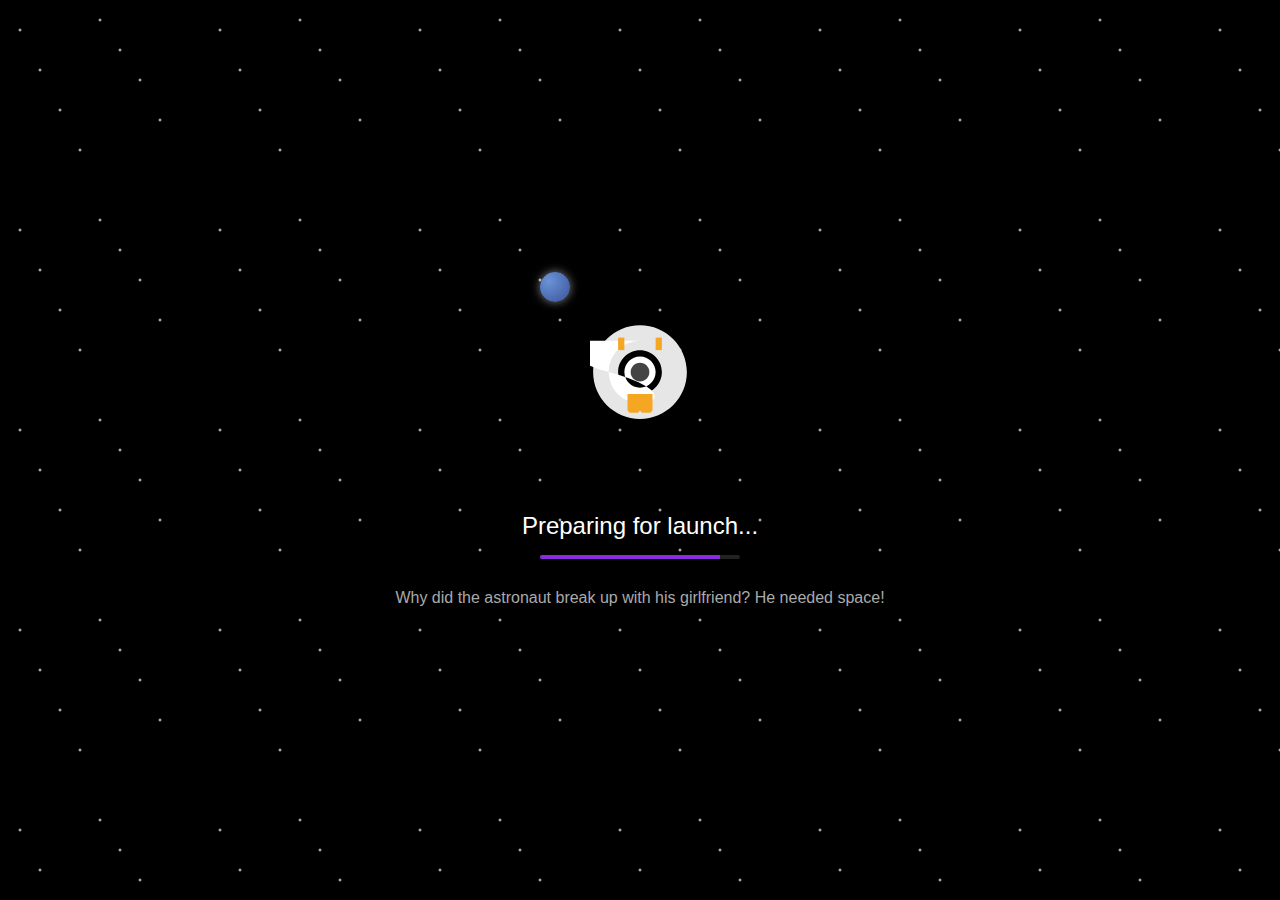
<file: index.html>
<!DOCTYPE html>
<html lang="en">
<head>
  <meta charset="UTF-8">
  <meta name="viewport" content="width=device-width, initial-scale=1.0, maximum-scale=1.0, user-scalable=no">
  <title>Shyam's Portfolio</title>
  <style>
    /* Reset and ensure full viewport coverage */
    * {
      box-sizing: border-box;
      margin: 0;
      padding: 0;
    }
    
    html, body {
      height: 100%;
      width: 100%;
      margin: 0;
      padding: 0;
      overflow: hidden; /* Prevent scrollbars */
      position: fixed; /* Fix position to prevent mobile browser UI from affecting layout */
      top: 0;
      left: 0;
      right: 0;
      bottom: 0;
    }

    /* The iframe container takes up the full viewport */
    .figma-embed-container {
      position: absolute;
      top: 0;
      left: 0;
      width: 100%;
      height: 100%;
      overflow: hidden;
    }

    /* The iframe itself fills the container completely */
    .figma-embed-container iframe {
      position: absolute;
      top: 0;
      left: 0;
      width: 100%;
      height: 100%;
      border: 0;
    }
    
    /* Fix for iOS Safari viewport height issues */
    @supports (-webkit-touch-callout: none) {
      html, body {
        height: -webkit-fill-available;
      }
      .figma-embed-container {
        height: -webkit-fill-available;
      }
    }
    
    /* Loading screen styles */
    .loading-screen {
      position: fixed;
      top: 0;
      left: 0;
      width: 100%;
      height: 100%;
      background-color: #000;
      display: flex;
      flex-direction: column;
      justify-content: center;
      align-items: center;
      z-index: 1000;
      transition: opacity 0.5s ease-out;
    }
    
    .astronaut-container {
      position: relative;
      width: 200px;
      height: 200px;
      margin-bottom: 20px;
    }
    
    .astronaut {
      position: absolute;
      width: 100px;
      height: 100px;
      background-image: url("data:image/svg+xml,%3Csvg xmlns='http://www.w3.org/2000/svg' viewBox='0 0 64 64'%3E%3Cpath fill='%23E6E6E6' d='M32 2C15.432 2 2 15.432 2 32s13.432 30 30 30s30-13.432 30-30S48.568 2 32 2zm0 44c-7.732 0-14-6.268-14-14s6.268-14 14-14s14 6.268 14 14s-6.268 14-14 14z'/%3E%3Cpath fill='%23FFFFFF' d='M32 12c-11.046 0-20 8.954-20 20s8.954 20 20 20s20-8.954-20-20s-8.954-20-20-20zm0 30c-5.514 0-10-4.486-10-10s4.486-10 10-10s10 4.486 10 10s-4.486 10-10 10z'/%3E%3Cpath fill='%23444444' d='M38 32c0 3.314-2.686 6-6 6s-6-2.686-6-6s2.686-6 6-6s6 2.686 6 6z'/%3E%3Cpath fill='%23F5A623' d='M42 10h4v8h-4z'/%3E%3Cpath fill='%23F5A623' d='M18 10h4v8h-4z'/%3E%3Cpath fill='%23F5A623' d='M32 46v10c0 1.1-.9 2-2 2h-4c-1.1 0-2-.9-2-2v-10h8z'/%3E%3Cpath fill='%23F5A623' d='M40 46v10c0 1.1-.9 2-2 2h-4c-1.1 0-2-.9-2-2v-10h8z'/%3E%3C/svg%3E");
      background-size: contain;
      background-repeat: no-repeat;
      top: 50%;
      left: 50%;
      transform: translate(-50%, -50%);
      animation: float 3s ease-in-out infinite;
    }
    
    .planet {
      position: absolute;
      width: 30px;
      height: 30px;
      border-radius: 50%;
      background: radial-gradient(circle at 30% 30%, #6b93d6, #3a539b);
      box-shadow: 0 0 10px rgba(255, 255, 255, 0.5);
      animation: orbit 8s linear infinite;
    }
    
    .stars {
      position: absolute;
      width: 100%;
      height: 100%;
      background-image: 
        radial-gradient(2px 2px at 20px 30px, #fff, rgba(0,0,0,0)),
        radial-gradient(2px 2px at 40px 70px, #fff, rgba(0,0,0,0)),
        radial-gradient(2px 2px at 60px 110px, #fff, rgba(0,0,0,0)),
        radial-gradient(2px 2px at 80px 150px, #fff, rgba(0,0,0,0)),
        radial-gradient(2px 2px at 100px 20px, #fff, rgba(0,0,0,0)),
        radial-gradient(2px 2px at 120px 50px, #fff, rgba(0,0,0,0)),
        radial-gradient(2px 2px at 140px 80px, #fff, rgba(0,0,0,0)),
        radial-gradient(2px 2px at 160px 120px, #fff, rgba(0,0,0,0));
      background-repeat: repeat;
      background-size: 200px 200px;
      animation: twinkle 4s ease-in-out infinite;
    }
    
    .loading-text {
      color: #fff;
      font-size: 24px;
      margin-top: 20px;
      text-align: center;
    }
    
    .loading-progress {
      width: 200px;
      height: 4px;
      background-color: #222;
      border-radius: 2px;
      margin-top: 15px;
      overflow: hidden;
    }
    
    .progress-bar {
      height: 100%;
      width: 0%;
      background-color: #8A2BE2;
      transition: width 0.5s;
    }
    
    .loading-joke {
      color: #aaa;
      font-size: 16px;
      margin-top: 30px;
      text-align: center;
      max-width: 80%;
      min-height: 40px;
    }
    
    @keyframes float {
      0%, 100% { transform: translate(-50%, -50%); }
      50% { transform: translate(-50%, -60%); }
    }
    
    @keyframes orbit {
      0% { transform: rotate(0deg) translateX(100px) rotate(0deg); }
      100% { transform: rotate(360deg) translateX(100px) rotate(-360deg); }
    }
    
    @keyframes twinkle {
      0%, 100% { opacity: 0.7; }
      50% { opacity: 1; }
    }
    
    .hidden {
      opacity: 0;
      pointer-events: none;
    }
    
    html, body {
      background-color: #000;
      font-family: 'Arial', sans-serif;
    }

    /* The iframe container takes up the full viewport */
    .figma-embed-container {
      opacity: 0;
      transition: opacity 1s ease-in-out;
    }
  </style>
</head>
<body>
  <!-- Loading Screen -->
  <div class="loading-screen" id="loadingScreen">
    <div class="stars"></div>
    <div class="astronaut-container">
      <div class="astronaut"></div>
      <div class="planet"></div>
    </div>
    <div class="loading-text">Preparing for launch...</div>
    <div class="loading-progress">
      <div class="progress-bar" id="progressBar"></div>
    </div>
    <div class="loading-joke" id="loadingJoke">Why did the astronaut break up with his girlfriend? He needed space!</div>
  </div>

  <!-- Figma embed container -->
  <div class="figma-embed-container" id="figmaContainer">
    <iframe 
      src="https://embed.figma.com/proto/LCAjlkc7BisCRqHZf99k80/Shyam-Sundar?content-scaling=fixed&disable-default-keyboard-nav=1&embed-host=iframely&hide-ui=1&hotspot-hints=0&node-id=2043-135&page-id=2043%3A134&scaling=scale-down-width&starting-point-node-id=2043%3A135&theme=light" 
      allowfullscreen
      id="figmaFrame"
      onload="frameLoaded()">
    </iframe>
  </div>

  <script>
    // Array of space/design jokes
    const spaceJokes = [
      "Why did the astronaut break up with his girlfriend? He needed space!",
      "How do you organize a space party? You planet!",
      "What do you call a designer in space? A flying saucer!",
      "Why don't scientists trust atoms? Because they make up everything!",
      "What's a UI designer's favorite place? The grid-iron!",
      "Why did the responsive website go to therapy? It had too many breakpoints!",
      "How many designers does it take to change a lightbulb? Does it have to be a lightbulb?",
      "Why did the developer go broke? He used up all his cache!",
      "What's a designer's favorite tree? The pixel-perfect pine!",
      "Why don't designers ever get lost? They always follow the user flow!"
    ];
    
    // Variables
    let progress = 0;
    let jokeIndex = 0;
    let progressInterval;
    let jokeInterval;
    const progressBar = document.getElementById('progressBar');
    const loadingJoke = document.getElementById('loadingJoke');
    const loadingScreen = document.getElementById('loadingScreen');
    const figmaContainer = document.getElementById('figmaContainer');
    
    // Start the fake loading progress
    function startLoading() {
      // Change jokes every 4 seconds
      jokeInterval = setInterval(() => {
        jokeIndex = (jokeIndex + 1) % spaceJokes.length;
        loadingJoke.style.opacity = 0;
        
        setTimeout(() => {
          loadingJoke.textContent = spaceJokes[jokeIndex];
          loadingJoke.style.opacity = 1;
        }, 500);
      }, 4000);
      
      // Update progress bar
      progressInterval = setInterval(() => {
        // Slow down progress as it gets closer to 100%
        const increment = (100 - progress) / 20;
        progress += Math.min(increment, 2);
        
        if (progress >= 90) {
          // Cap at 90% until iframe is actually loaded
          progress = 90;
        }
        
        progressBar.style.width = `${progress}%`;
      }, 200);
    }
    
    // When iframe is loaded
    function frameLoaded() {
      // Complete the progress bar
      progress = 100;
      progressBar.style.width = '100%';
      
      // Wait a moment to show 100% before hiding loading screen
      setTimeout(() => {
        // Hide loading screen
        loadingScreen.classList.add('hidden');
        // Show Figma content
        figmaContainer.style.opacity = 1;
        
        // Clear intervals
        clearInterval(progressInterval);
        clearInterval(jokeInterval);
      }, 1000);
    }
    
    // Ensure iframe maintains full viewport dimensions
    function resizeIframe() {
      const iframe = document.querySelector('iframe');
      iframe.style.width = window.innerWidth + 'px';
      iframe.style.height = window.innerHeight + 'px';
    }
    
    // Initialize
    window.onload = function() {
      startLoading();
      resizeIframe();
    };
    
    // Resize on window resize
    window.addEventListener('resize', resizeIframe);
    
    // Handle orientation changes on mobile
    window.addEventListener('orientationchange', function() {
      setTimeout(resizeIframe, 100);
    });
    
    // Add interactivity to astronaut
    const astronaut = document.querySelector('.astronaut');
    astronaut.addEventListener('click', function() {
      this.style.transform = 'translate(-50%, -50%) rotate(360deg)';
      setTimeout(() => {
        this.style.transform = 'translate(-50%, -50%)';
      }, 1000);
    });
  </script>
</body>
</html>
</file>
